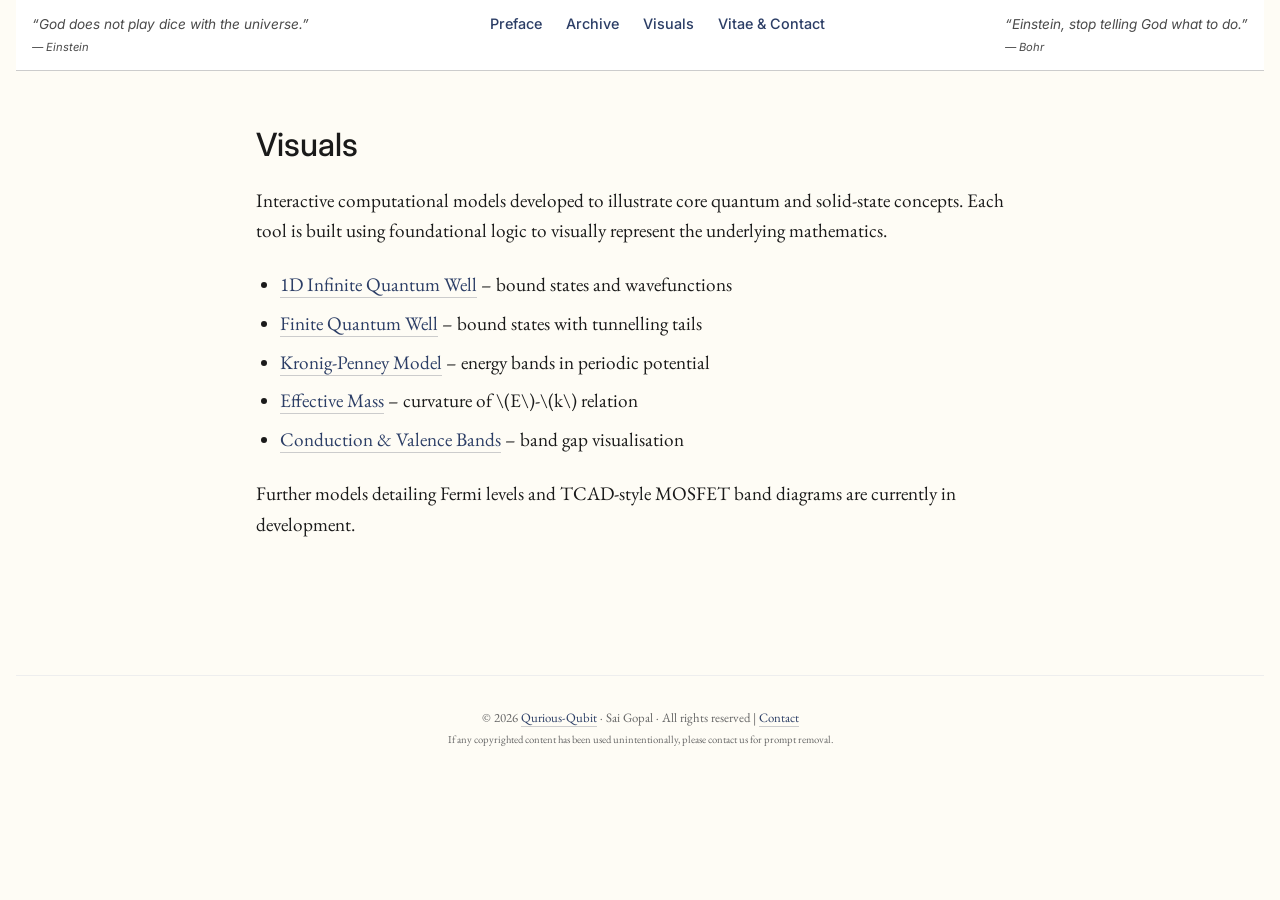
<file: visuals.html>
<!DOCTYPE html>
<html lang="en">
<head>
    <meta charset="UTF-8">
    <meta name="viewport" content="width=device-width, initial-scale=1.0">
    <title>Visuals | dice-n-universe</title>
    <link href="https://fonts.googleapis.com/css2?family=Inter:opsz,wght@14..32,400;14..32,500&family=EB+Garamond:ital@0;1&display=swap" rel="stylesheet">
    <link rel="stylesheet" href="css/style.css">
</head>
<body>
    <div class="top-ribbon">
        <div class="quote-left">“God does not play dice with the universe.”<br><span style="font-size:0.7rem;">— Einstein</span></div>
        <div class="nav-links">
            <a href="index.html">Preface</a>
            <a href="archive.html">Archive</a>
            <a href="visuals.html">Visuals</a>
            <a href="vitae-contact.html">Vitae & Contact</a>
        </div>
        <div class="quote-right">“Einstein, stop telling God what to do.”<br><span style="font-size:0.7rem;">— Bohr</span></div>
    </div>

    <div class="container">
        <h1>Visuals</h1>
        <p>Interactive computational models developed to illustrate core quantum and solid‑state concepts. Each tool is built using foundational logic to visually represent the underlying mathematics.</p>
        <ul>
            <li><a href="visuals/1.html">1D Infinite Quantum Well</a> – bound states and wavefunctions</li>
            <li><a href="visuals/2.html">Finite Quantum Well</a> – bound states with tunnelling tails</li>
            <li><a href="visuals/3.html">Kronig‑Penney Model</a> – energy bands in periodic potential</li>
            <li><a href="visuals/4.html">Effective Mass</a> – curvature of \(E\)‑\(k\) relation</li>
            <li><a href="visuals/5.html">Conduction & Valence Bands</a> – band gap visualisation</li>
        </ul>
        <p>Further models detailing Fermi levels and TCAD‑style MOSFET band diagrams are currently in development.</p>
    </div>

    <div class="footer">
        <p>
            © 2026 <a href="https://qurious-qubit.github.io/" target="_blank">Qurious‑Qubit</a> · Sai Gopal · All rights reserved |
            <a href="vitae-contact.html">Contact</a><br>
            <small>If any copyrighted content has been used unintentionally, please contact us for prompt removal.</small>
        </p>
    </div>
</body>
</html>
</file>
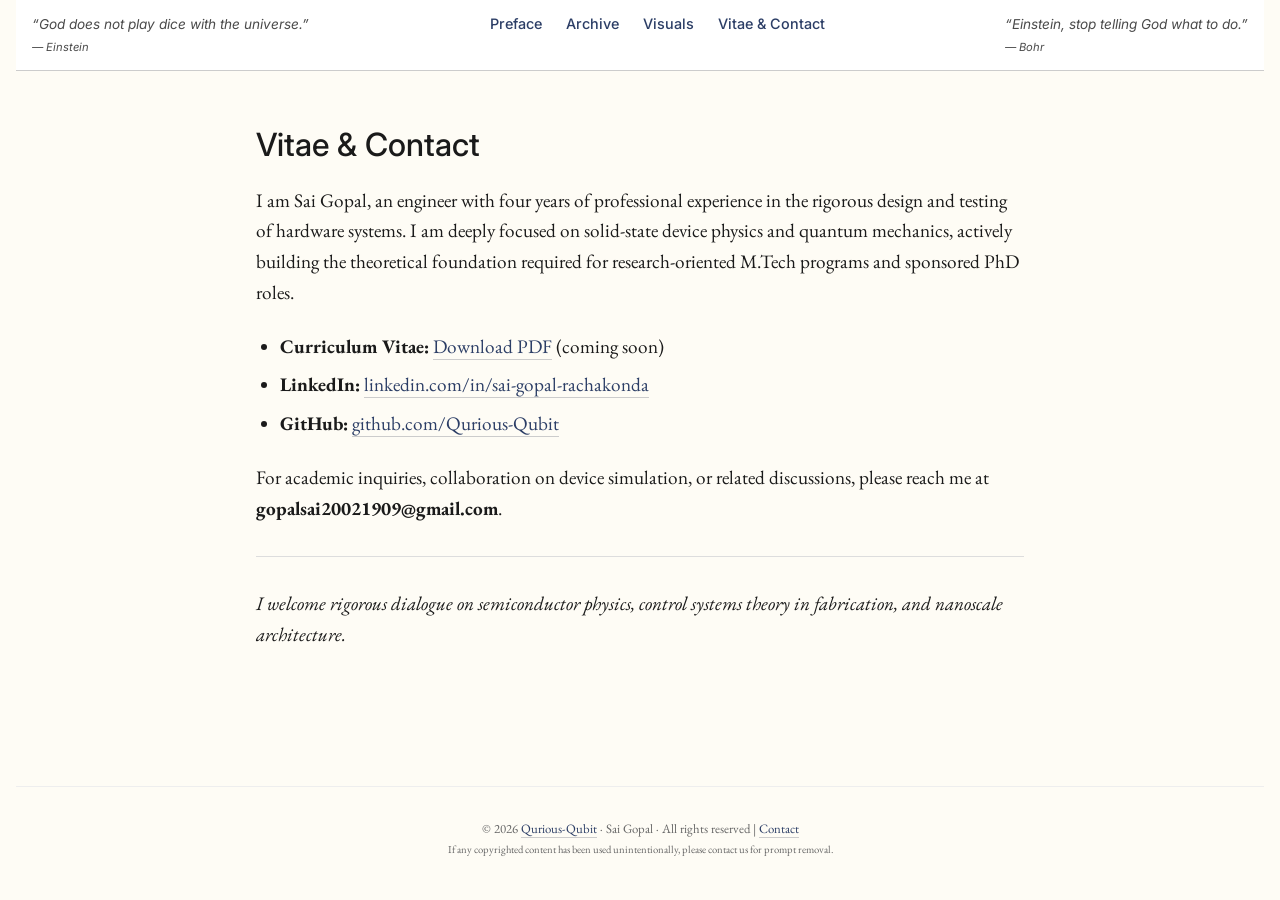
<file: vitae-contact.html>
<!DOCTYPE html>
<html lang="en">
<head>
    <meta charset="UTF-8">
    <meta name="viewport" content="width=device-width, initial-scale=1.0">
    <title>Vitae & Contact | dice‑n‑universe</title>
    <link href="https://fonts.googleapis.com/css2?family=Inter:opsz,wght@14..32,400;14..32,500&family=EB+Garamond:ital@0;1&display=swap" rel="stylesheet">
    <link rel="stylesheet" href="css/style.css">
</head>
<body>
    <div class="top-ribbon">
        <div class="quote-left">“God does not play dice with the universe.”<br><span style="font-size:0.7rem;">— Einstein</span></div>
        <div class="nav-links">
            <a href="index.html">Preface</a>
            <a href="archive.html">Archive</a>
            <a href="visuals.html">Visuals</a>
            <a href="vitae-contact.html">Vitae & Contact</a>
        </div>
        <div class="quote-right">“Einstein, stop telling God what to do.”<br><span style="font-size:0.7rem;">— Bohr</span></div>
    </div>

    <div class="container">
        <h1>Vitae & Contact</h1>
        <p>I am Sai Gopal, an engineer with four years of professional experience in the rigorous design and testing of hardware systems. I am deeply focused on solid‑state device physics and quantum mechanics, actively building the theoretical foundation required for research‑oriented M.Tech programs and sponsored PhD roles.</p>
        <ul>
            <li><strong>Curriculum Vitae:</strong> <a href="assets/cv_sai_gopal.pdf" target="_blank">Download PDF</a> (coming soon)</li>
            <li><strong>LinkedIn:</strong> <a href="https://www.linkedin.com/in/sai-gopal-rachakonda/" target="_blank">linkedin.com/in/sai-gopal-rachakonda</a></li>
            <li><strong>GitHub:</strong> <a href="https://github.com/Qurious-Qubit" target="_blank">github.com/Qurious-Qubit</a></li>
        </ul>
        <p>For academic inquiries, collaboration on device simulation, or related discussions, please reach me at <strong>gopalsai20021909@gmail.com</strong>.</p>
        <hr>
        <p><em>I welcome rigorous dialogue on semiconductor physics, control systems theory in fabrication, and nanoscale architecture.</em></p>
    </div>

    <div class="footer">
        <p>
            © 2026 <a href="https://qurious-qubit.github.io/" target="_blank">Qurious‑Qubit</a> · Sai Gopal · All rights reserved |
            <a href="vitae-contact.html">Contact</a><br>
            <small>If any copyrighted content has been used unintentionally, please contact us for prompt removal.</small>
        </p>
    </div>
</body>
</html>
</file>
<file: css/style.css>
/* css/style.css */
* {
    margin: 0;
    padding: 0;
    box-sizing: border-box;
}

body {
    background: #fefcf5;   /* off-white, easy on eyes */
    color: #1a1a1a;
    font-family: 'EB Garamond', Georgia, serif;
    font-size: 1.2rem;
    line-height: 1.6;
    padding: 0 1rem;
}

.container {
    max-width: 800px;
    margin: 0 auto;
    padding: 2rem 1rem 4rem;
}

/* top ribbon */
.top-ribbon {
    border-bottom: 1px solid #ccc;
    background: #fff;
    position: sticky;
    top: 0;
    z-index: 10;
    padding: 0.75rem 1rem;
    font-family: 'Inter', sans-serif;
    font-size: 0.9rem;
    display: flex;
    justify-content: space-between;
    align-items: baseline;
    flex-wrap: wrap;
    gap: 0.5rem;
}

.quote-left, .quote-right {
    font-style: italic;
    color: #4a4a4a;
    font-size: 0.85rem;
}

.nav-links {
    display: flex;
    gap: 1.5rem;
    flex-wrap: wrap;
}

.nav-links a {
    text-decoration: none;
    color: #2c3e66;
    font-weight: 500;
    border-bottom: 1px dotted transparent;
}

.nav-links a:hover {
    border-bottom-color: #2c3e66;
}

/* headings */
h1, h2, h3 {
    font-family: 'Inter', sans-serif;
    font-weight: 500;
    margin-top: 1.5em;
    margin-bottom: 0.5em;
}

h1 {
    font-size: 2rem;
    margin-top: 0.5em;
}

p {
    margin-bottom: 1.2em;
}

a {
    color: #2c3e66;
    text-decoration: none;
    border-bottom: 1px solid #ccc;
}

a:hover {
    border-bottom-color: #2c3e66;
}

ul, ol {
    margin-left: 1.5rem;
    margin-bottom: 1.2em;
}

li {
    margin-bottom: 0.5rem;
}

hr {
    margin: 2rem 0;
    border: 0;
    height: 1px;
    background: #ddd;
}

.footer {
    margin-top: 3rem;
    font-size: 0.8rem;
    color: #666;
    text-align: center;
    border-top: 1px solid #eee;
    padding-top: 2rem;
}

/* simulation canvas styling */
.sim-canvas {
    display: block;
    margin: 2rem 0;
    border: 1px solid #ddd;
    background: #fff;
    width: 100%;
    height: auto;
}

.sim-control {
    margin: 1rem 0;
    font-family: 'Inter', sans-serif;
    font-size: 0.9rem;
}

.sim-control label {
    margin-right: 1rem;
}

.sim-control input {
    width: 60px;
    margin-right: 1rem;
}

/* responsive */
@media (max-width: 700px) {
    body {
        font-size: 1rem;
    }
    .top-ribbon {
        flex-direction: column;
        align-items: center;
        text-align: center;
    }
    .quote-left, .quote-right {
        order: 1;
    }
    .nav-links {
        order: 2;
        justify-content: center;
    }
}
</file>
